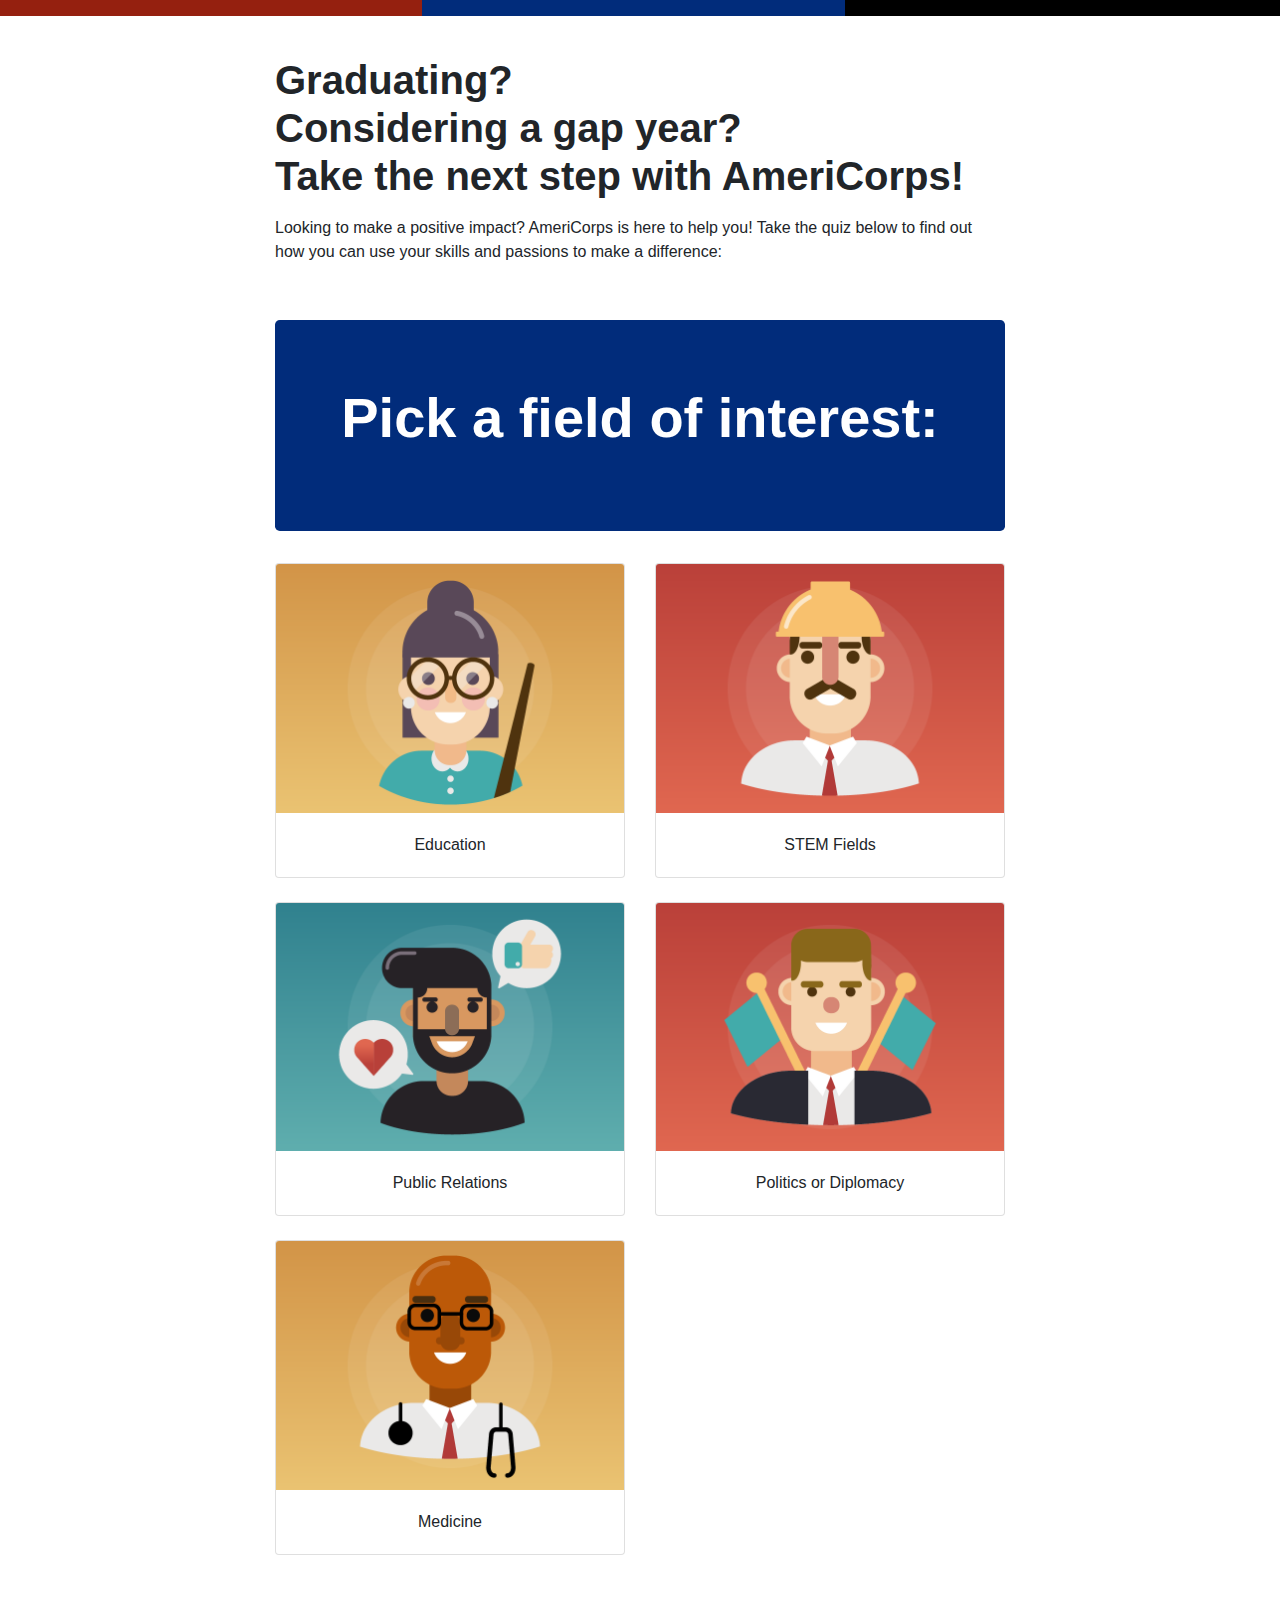
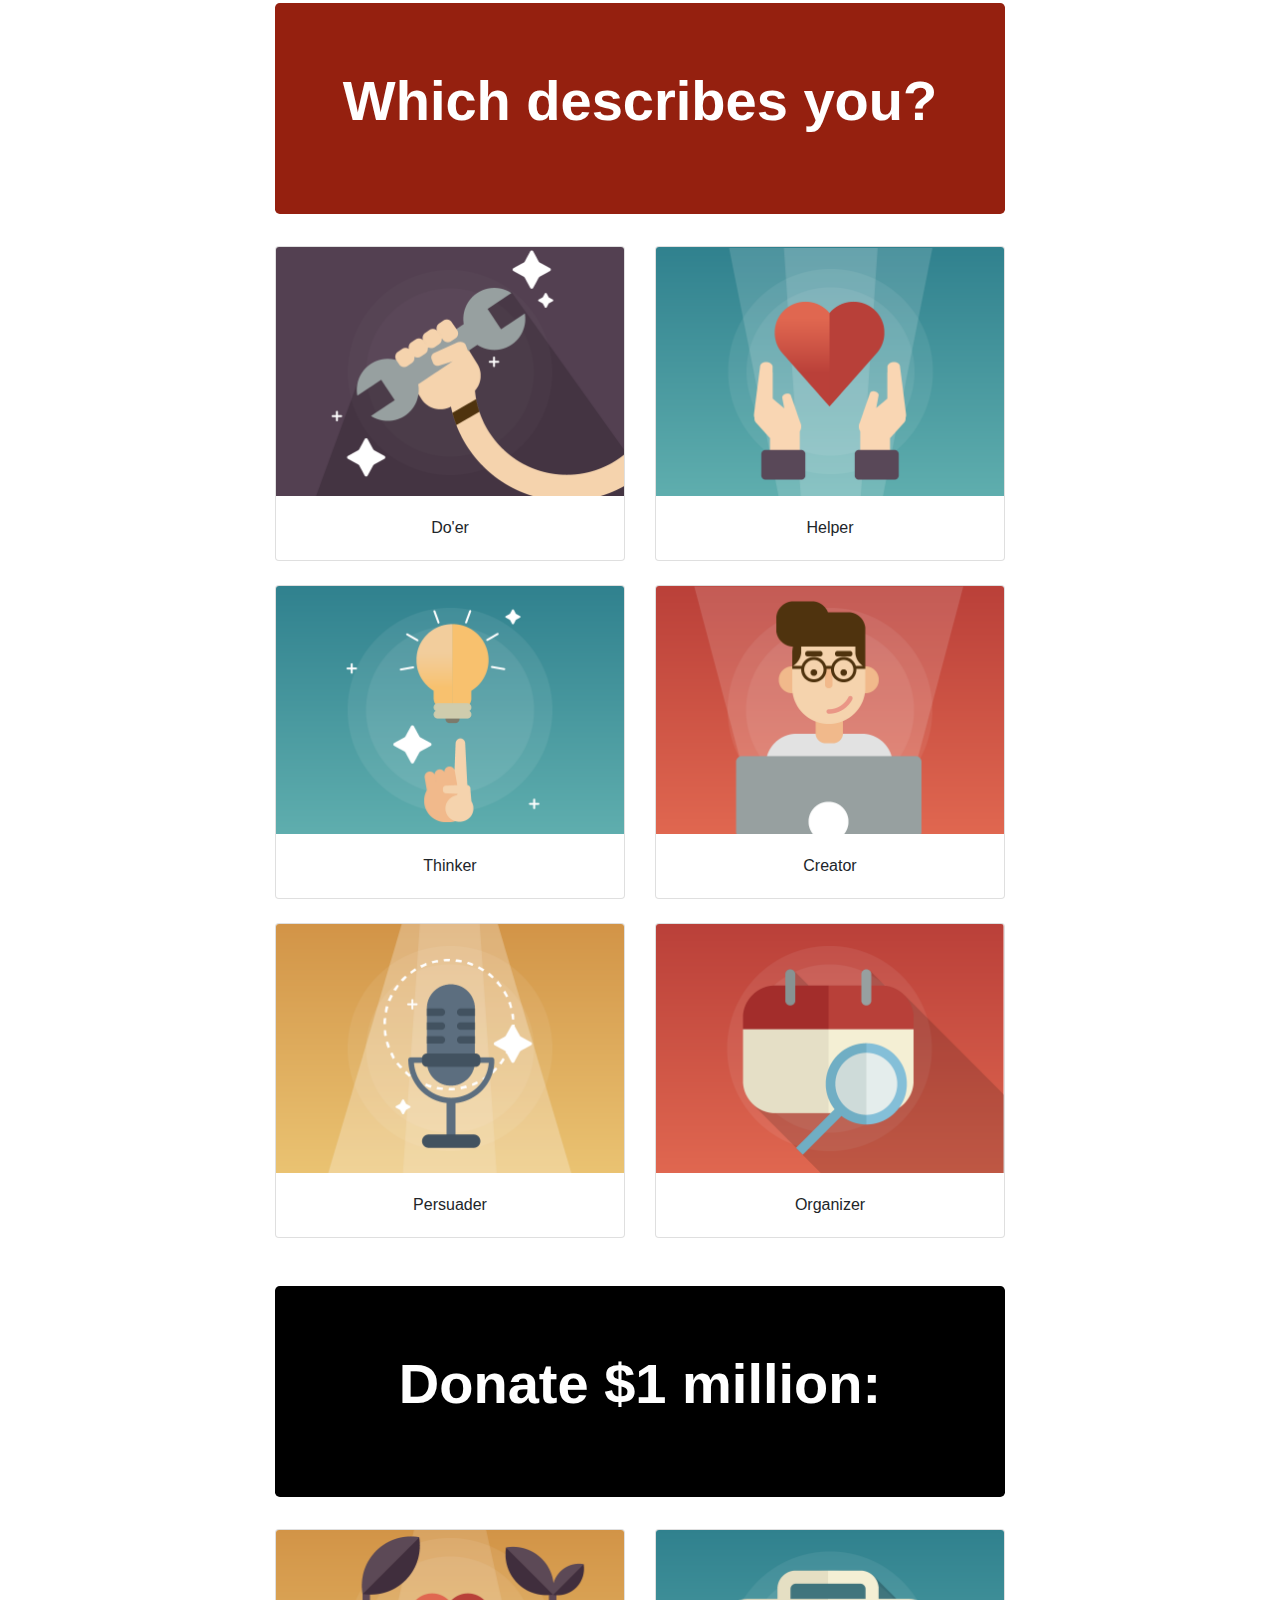
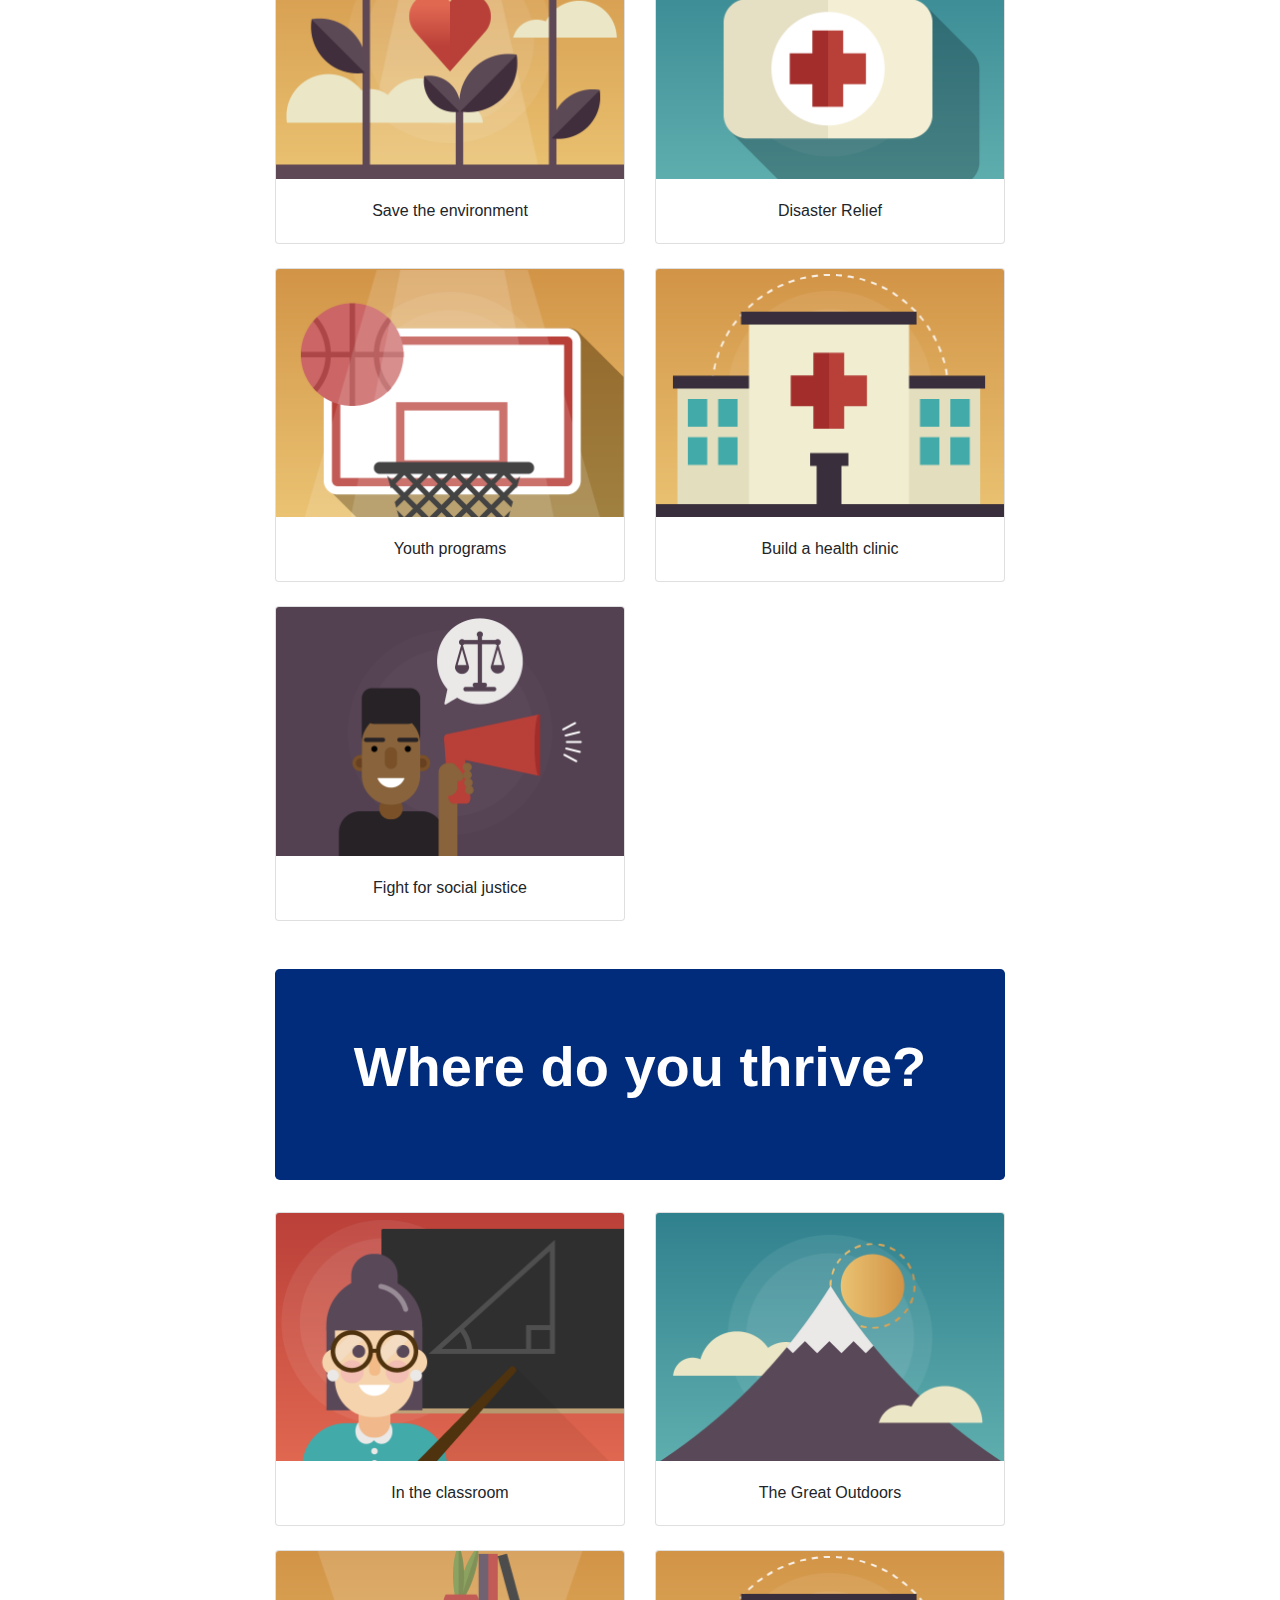
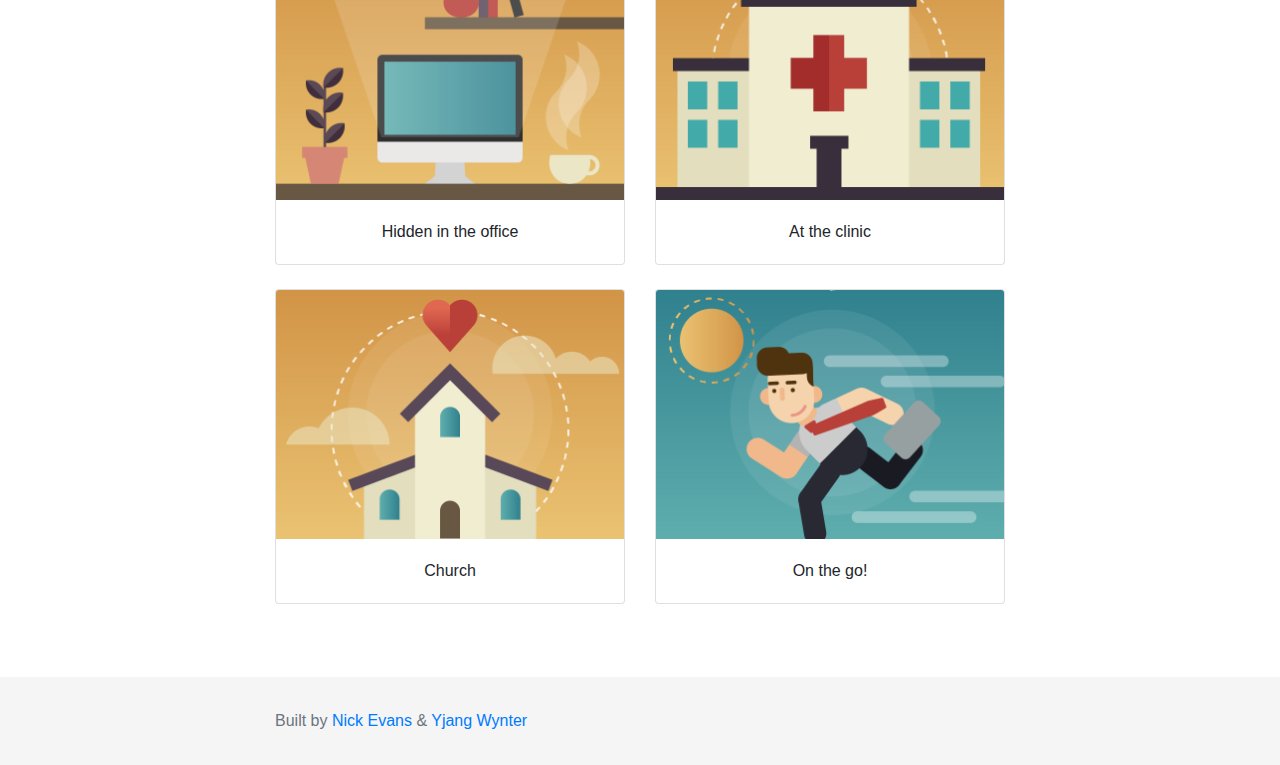
<file: index.html>
<!doctype html>
<html lang="en">

<head>
    <!-- Global site tag (gtag.js) Google Analytics-->
    <!-- Global site tag (gtag.js) - Google Analytics -->
    <script async src="https://www.googletagmanager.com/gtag/js?id=UA-147457642-1"></script>
    <script>
        window.dataLayer = window.dataLayer || [];
        function gtag() {
            dataLayer.push(arguments);
        }
        gtag('js', new Date());

        gtag('config', 'UA-147457642-1');
    </script>

    <!-- /Google Analytics-->

    <!-- Required meta tags -->
    <meta charset="utf-8">
    <meta name="viewport" content="width=device-width, initial-scale=1, shrink-to-fit=no">
<link rel="stylesheet" href="https://stackpath.bootstrapcdn.com/bootstrap/4.3.1/css/bootstrap.min.css"
    integrity="sha384-ggOyR0iXCbMQv3Xipma34MD+dH/1fQ784/j6cY/iJTQUOhcWr7x9JvoRxT2MZw1T" crossorigin="anonymous">

    <!-- Bootstrap CSS -->
    <link rel="stylesheet" href="/styles/vendor/bootstrap.min.css" type="text/css">
    
    <!-- Custom CSS -->
    <link rel="stylesheet" href="/styles/buzzstyle.css" type="text/css">

    <title>Americorps Volunteer Quiz</title>
</head>
<body>
    <!-- Top visual -->
    <div class="top-bar-visual">
        <div class="bar-1"></div>
        <div class="bar-2"></div>
        <div class="bar-3"></div>
    </div>

    <!-- Begin content -->
    <div class="container pt-0">
        <div class="row justify-content-center mb-4">
            <div class="col-xs-12 col-lg-8">

                <!-- Title/Description -->
                <div class="title-box py-2">
                    <div class="title">
                        <p class="h1 my-2 pt-4 pb-2" style="font-weight: bold">Graduating?<br> Considering a gap year?<br> Take the next step with AmeriCorps!</p>
                    </div>
                    <div class="description my-2 pb-4">
                        <p>Looking to make a positive impact? AmeriCorps is here to help you!
                        Take the quiz below to find out how you can use your skills and passions to make a difference:</p>
                    </div>
                </div>

                <!-- Question #1 -->
                <div style="background: #012c7b;color: white;" class="jumbotron" id="1">
                    <p class="display-4" style="text-align: center; font-weight: bold;">Pick a field of interest:</p>
                </div>

                <ul class="list unstyled-list px-0" data-quiz-question="1" style="list-style: none;">
                    <div class="row mb-4">

                        <!-- Choice #1 -->
                        <div class="col-6">
                            <li role="button" class="card quiz-choice" data-choice-value="a">
                                <div class="zoom-effect">
                                    <img class="card-img-top" src="img/teach.png">
                                </div>
                                <div class="card-body">
                                    Education
                                </div>
                            </li>
                        </div>

                        <!-- Choice #2 -->
                        <div class="col-6">
                            <li role="button" class="card quiz-choice" data-choice-value="b">
                                <div class="zoom-effect">
                                    <img class="card-img-top" src="img/engi.png">
                                </div>
                                <div class="card-body">
                                    STEM Fields
                                </div>
                            </li>
                        </div>

                    </div>
                    <div class="row mb-4">

                        <!-- Choice #3 -->
                        <div class="col-6">
                            <li role="button" class="card quiz-choice" data-choice-value="c">
                                <div class="zoom-effect">
                                    <img class="card-img-top" src="img/smm.png">
                                </div>
                                <div class="card-body">
                                    Public Relations
                                </div>
                            </li>
                        </div>

                        <!-- Choice #4 -->
                        <div class="col-6">
                            <li role="button" class="card quiz-choice" data-choice-value="d">
                                <div class="zoom-effect">
                                    <img class="card-img-top" src="img/diplomat.png">
                                </div>
                                <div class="card-body">
                                    Politics or Diplomacy
                                </div>
                            </li>
                        </div>

                    </div>
                    <div class="row mb-4">

                        <!-- Choice #5 -->
                        <div class="col-6">
                            <li role="button" class="card quiz-choice" data-choice-value="e">
                                <div class="zoom-effect">
                                    <img class="card-img-top" src="img/doctor.png">
                                </div>
                                <div class="card-body">
                                    Medicine
                                </div>
                            </li>
                        </div>

                    </div>

                </ul>

            </div>
        </div>

        <div class="row justify-content-center my-4">
            <div class="col-xs-12 col-lg-8">

                <!-- Question #2 -->
                <div style="background: #95200f;color: white;" class="jumbotron" id="2">
                    <p class="display-4" style="text-align: center; font-weight: bold;">Which describes you?</p>
                </div>

                <ul class="list unstyled-list px-0" data-quiz-question="2" style="list-style: none;">
                    <div class="row mb-4">

                        <!-- Choice #1 -->
                        <div class="col-6">
                            <li role="button" class="card quiz-choice" data-choice-value="a">
                                <div class="zoom-effect">
                                    <img class="card-img-top" src="img/doer.png">
                                </div>
                                <div class="card-body">
                                    Do'er
                                </div>
                            </li>
                        </div>

                        <!-- Choice #2 -->
                        <div class="col-6">
                            <li role="button" class="card quiz-choice" data-choice-value="b">
                                <div class="zoom-effect">
                                    <img class="card-img-top" src="img/helper.png">
                                </div>
                                <div class="card-body">
                                    Helper
                                </div>
                            </li>
                        </div>

                    </div>
                    <div class="row mb-4">

                        <!-- Choice #3 -->
                        <div class="col-6">
                            <li role="button" class="card quiz-choice" data-choice-value="c">
                                <div class="zoom-effect">
                                    <img class="card-img-top" src="img/thinker.png">
                                </div>
                                <div class="card-body">
                                    Thinker
                                </div>
                            </li>
                        </div>

                        <!-- Choice #4 -->
                        <div class="col-6">
                            <li role="button" class="card quiz-choice" data-choice-value="d">
                                <div class="zoom-effect">
                                    <img class="card-img-top" src="img/creator.png">
                                </div>
                                <div class="card-body">
                                    Creator
                                </div>
                            </li>
                        </div>

                    </div>
                    <div class="row mb-4">

                        <!-- Choice #5 -->
                        <div class="col-6">
                            <li role="button" class="card quiz-choice" data-choice-value="e">
                                <div class="zoom-effect">
                                    <img class="card-img-top" src="img/pursuader.png">
                                </div>
                                <div class="card-body">
                                    Persuader
                                </div>
                            </li>
                        </div>

                        <!-- Choice #6 -->
                        <div class="col-6">
                            <li role="button" class="card quiz-choice" data-choice-value="f">
                                <div class="zoom-effect">
                                    <img class="card-img-top" src="img/organizer.png">
                                </div>
                                <div class="card-body">
                                    Organizer
                                </div>
                            </li>
                        </div>

                    </div>

                </ul>

            </div>
        </div>

        <div class="row justify-content-center my-4">
            <div class="col-xs-12 col-lg-8">

                <!-- Question #3 -->
                <div style="background: #000;color: white;" class="jumbotron" id="3">
                    <p class="display-4" style="text-align: center; font-weight: bold;">Donate $1 million:</p>
                </div>

                <ul class="list unstyled-list px-0" data-quiz-question="3" style="list-style: none;">
                    <div class="row mb-4">

                        <!-- Choice #1 -->
                        <div class="col-6">
                            <li role="button" class="card quiz-choice" data-choice-value="a">
                                <div class="zoom-effect">
                                    <img class="card-img-top" src="img/environment.png">
                                </div>
                                <div class="card-body">
                                    Save the environment
                                </div>
                            </li>
                        </div>

                        <!-- Choice #2 -->
                        <div class="col-6">
                            <li role="button" class="card quiz-choice" data-choice-value="b">
                                <div class="zoom-effect">
                                    <img class="card-img-top" src="img/disaster.png">
                                </div>
                                <div class="card-body">
                                    Disaster Relief
                                </div>
                            </li>
                        </div>

                    </div>
                    <div class="row mb-4">

                        <!-- Choice #3 -->
                        <div class="col-6">
                            <li role="button" class="card quiz-choice" data-choice-value="c">
                                <div class="zoom-effect">
                                    <img class="card-img-top" src="img/youth.png">
                                </div>
                                <div class="card-body">
                                    Youth programs
                                </div>
                            </li>
                        </div>

                        <!-- Choice #4 -->
                        <div class="col-6">
                            <li role="button" class="card quiz-choice" data-choice-value="d">
                                <div class="zoom-effect">
                                    <img class="card-img-top" src="img/clinic.png">
                                </div>
                                <div class="card-body">
                                    Build a health clinic
                                </div>
                            </li>
                        </div>

                    </div>
                    <div class="row mb-4">

                        <!-- Choice #5 -->
                        <div class="col-6">
                            <li role="button" class="card quiz-choice" data-choice-value="e">
                                <div class="zoom-effect">
                                    <img class="card-img-top" src="img/sj.png">
                                </div>
                                <div class="card-body">
                                    Fight for social justice
                                </div>
                            </li>
                        </div>

                    </div>

                </ul>

            </div>
        </div>

        <div class="row justify-content-center my-4">
            <div class="col-xs-12 col-lg-8">

                <!-- Question #4 -->
                <div class="jumbotron" style="background: #012c7b; color: white;" id="4">
                    <p class="display-4" style="text-align: center; font-weight: bold;">Where do you thrive?</p>
                </div>

                <ul class="list unstyled-list px-0" data-quiz-question="4" style="list-style: none;">
                    <div class="row mb-4">

                        <!-- Choice #1 -->
                        <div class="col-6">
                            <li role="button" class="card quiz-choice" data-choice-value="a">
                                <div class="zoom-effect">
                                    <img class="card-img-top" src="img/classroom.png">
                                </div>
                                <div class="card-body">
                                    In the classroom
                                </div>
                            </li>
                        </div>

                        <!-- Choice #2 -->
                        <div class="col-6">
                            <li role="button" class="card quiz-choice" data-choice-value="b">
                                <div class="zoom-effect">
                                    <img class="card-img-top" src="img/outdoors.png">
                                </div>
                                <div class="card-body">
                                    The Great Outdoors
                                </div>
                            </li>
                        </div>

                    </div>
                    <div class="row mb-4">

                        <!-- Choice #3 -->
                        <div class="col-6">
                            <li role="button" class="card quiz-choice" data-choice-value="c">
                                <div class="zoom-effect">
                                    <img class="card-img-top" src="img/office.png">
                                </div>
                                <div class="card-body">
                                    Hidden in the office
                                </div>
                            </li>
                        </div>

                        <!-- Choice #4 -->
                        <div class="col-6">
                            <li role="button" class="card quiz-choice" data-choice-value="d">
                                <div class="zoom-effect">
                                    <img class="card-img-top" src="img/clinic.png">
                                </div>
                                <div class="card-body">
                                    At the clinic
                                </div>
                            </li>
                        </div>

                    </div>
                    <div class="row mb-4">

                        <!-- Choice #5 -->
                        <div class="col-6">
                            <li role="button" class="card quiz-choice" data-choice-value="e">
                                <div class="zoom-effect">
                                    <img class="card-img-top" src="img/church.png">
                                </div>
                                <div class="card-body">
                                    Church
                                </div>
                            </li>
                        </div>

                        <!-- Choice #6 -->
                        <div class="col-6">
                            <li role="button" class="card quiz-choice" data-choice-value="f">
                                <div class="zoom-effect">
                                    <img class="card-img-top" src="img/onthego.png">
                                </div>
                                <div class="card-body">
                                    On the go!
                                </div>
                            </li>
                        </div>

                    </div>

                </ul>

            </div>
        </div>

        <!-- Result -->
        <div class="row justify-content-center my-4">
            <div class="col-xs-12 col-lg-8">
                <div class="result"></div>
                <div class="info"></div>
            </div>
        </div>

    </div>

    <!-- Credits -->
    <div class="footer">
        <div class="container">
            <div class="row justify-content-center">
                <div class="col-xs-12 col-lg-8">
                    <div class="footer-copyright">
                        <span class="text-muted">Built by <a href="https://github.com/NickEvans">Nick Evans</a> & <a href="https://yjangwynter.com/">Yjang Wynter</a></span>
                    </div>
                </div>
            </div>
        </div>
    </div>
   
    <!---Online Dependencies-->
    <script src="https://code.jquery.com/jquery-3.3.1.slim.min.js"
        integrity="sha384-q8i/X+965DzO0rT7abK41JStQIAqVgRVzpbzo5smXKp4YfRvH+8abtTE1Pi6jizo" crossorigin="anonymous">
    </script>
    <script src="https://cdnjs.cloudflare.com/ajax/libs/popper.js/1.14.7/umd/popper.min.js"
        integrity="sha384-UO2eT0CpHqdSJQ6hJty5KVphtPhzWj9WO1clHTMGa3JDZwrnQq4sF86dIHNDz0W1" crossorigin="anonymous">
    </script>
    <script src="https://stackpath.bootstrapcdn.com/bootstrap/4.3.1/js/bootstrap.min.js"
        integrity="sha384-JjSmVgyd0p3pXB1rRibZUAYoIIy6OrQ6VrjIEaFf/nJGzIxFDsf4x0xIM+B07jRM" crossorigin="anonymous">
    </script>
    <!-- JQuery -->
    <script src="js/vendor/jquery.min.js"></script>
    
    <!-- Buzzfeed Quiz Javascript -->
    <script src="js/quizselect.min.js"></script>
    

</body>

</html>
</file>
<file: styles/buzzstyle.css>
.zoom-effect {
    overflow: hidden;
}
.zoom-effect img { 
    transition: transform .25s ease;
}
.zoom-effect:hover img {
    transform: scale(1.112);
}
.disabled img {
    opacity: 0.35;
}
.quiz-choice {
    cursor: pointer;
}
.card-body {
    text-align: center;
}
ul {
    list-style: none;
}
.result {
    color: #fff;
}
.result a{
   color: #fff;
}
.resultComplete {
   background: #95200f; 
}
h1 {
    text-align: center;
    font-weight: bolder;
}
.bg-light::after {
    background-color: #000;
}
.top-bar-visual {
    background-color: #000;
    width: 100%;
    height: 1em;
    margin: 0;
    padding: 0;
    top: 0;
    overflow: hidden;
}
.top-bar-visual:after {
    clear: both;
}
.bar-1 {
    width: 33%;
    height: 1em;
    float: left;
    background-color: #95200f;
}
.bar-2 {
    width: 33%;
    height: 1em;
    float: left;
    background-color: #012c7b;
}
.bar-3 {
    width: 33%;
    height: 1em;
    float: left;
    background-color: #000;
}
.footer {
    width: 100%;
    padding: 2em 0 2em 0;
    margin: 0;
    overflow: hidden;
    background-color: #f5f5f5;
}
.btn {
    margin:auto;
    width: auto;
    text-align: center;
    display: flex;
    justify-content: center;
    align-content: center;
}
body{
    /* display: flex; */
    margin: 0;
    padding: 0;
}

/* Responsive header font size */
@media only screen and (max-width: 768px) {
    .display-4 {
        font-size: 2.5em;
    }
    .h1 {
        font-size: 2em;
    }
  }
</file>
